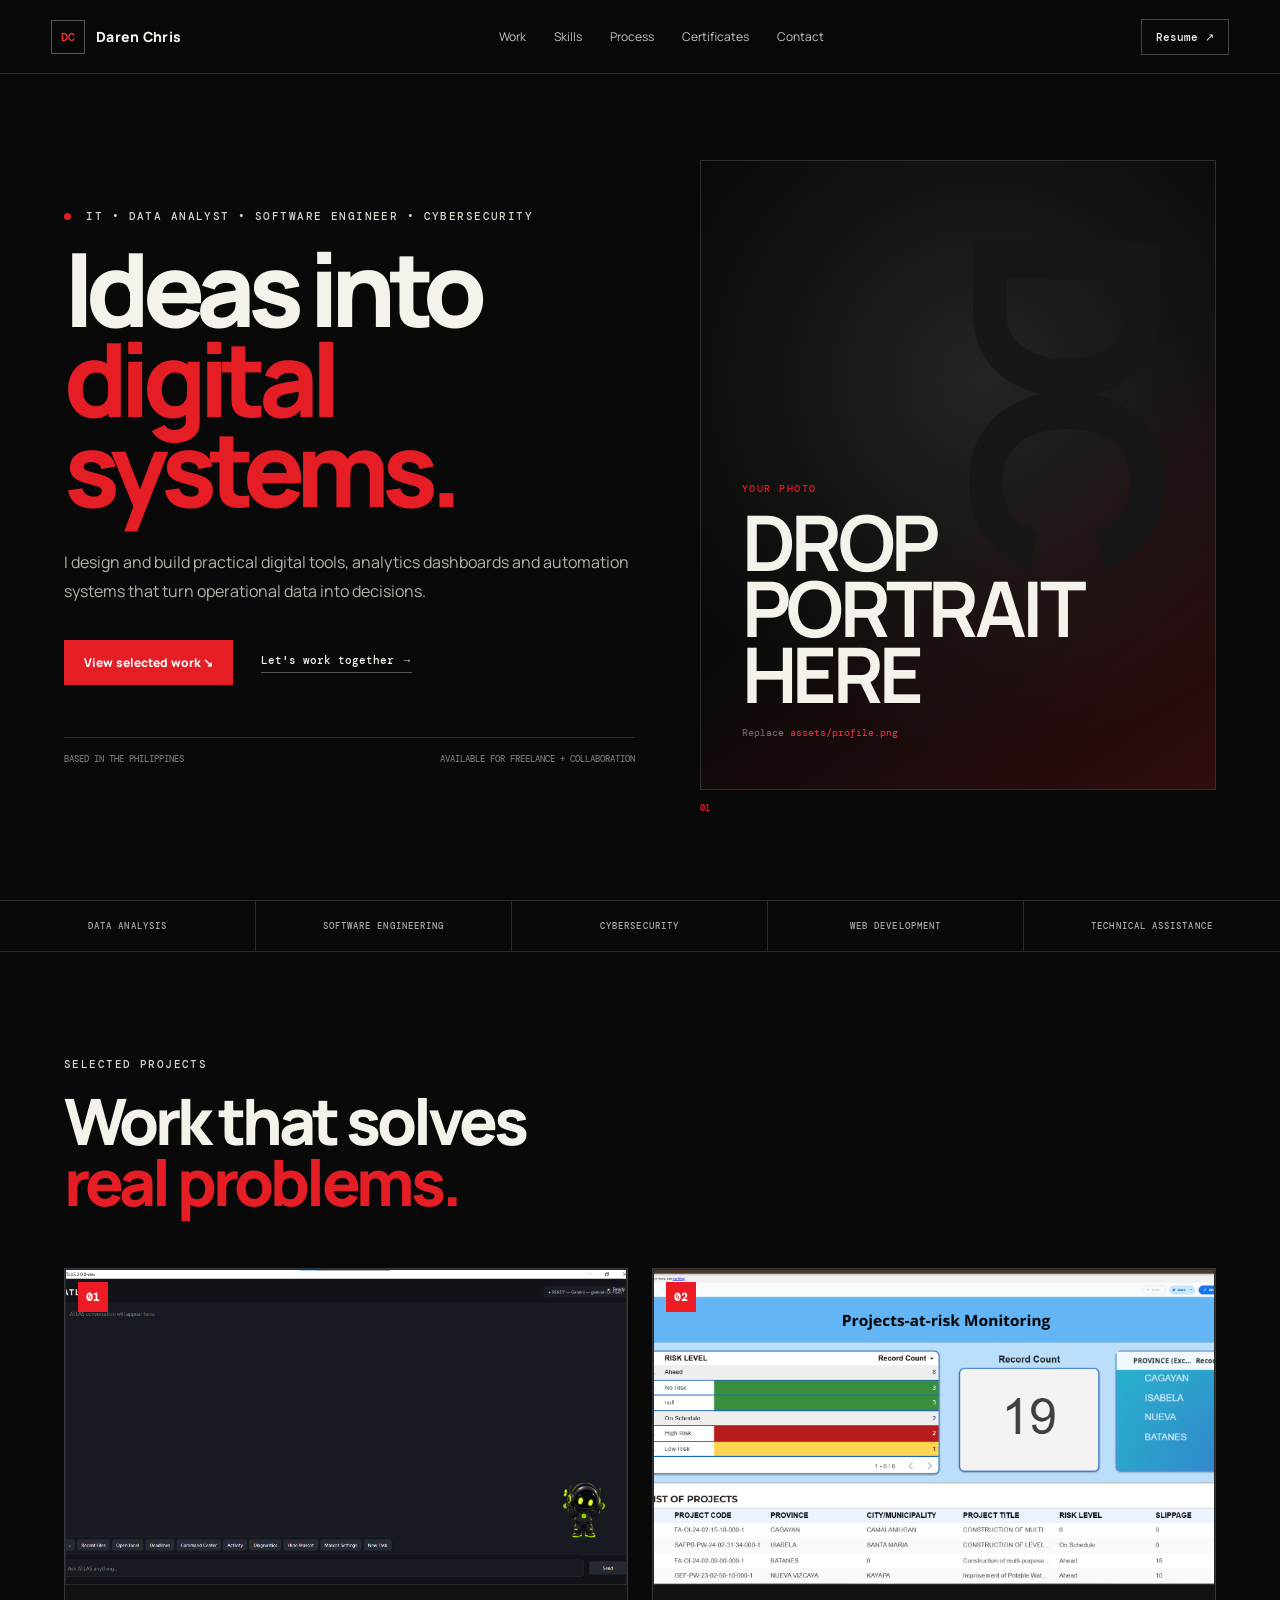
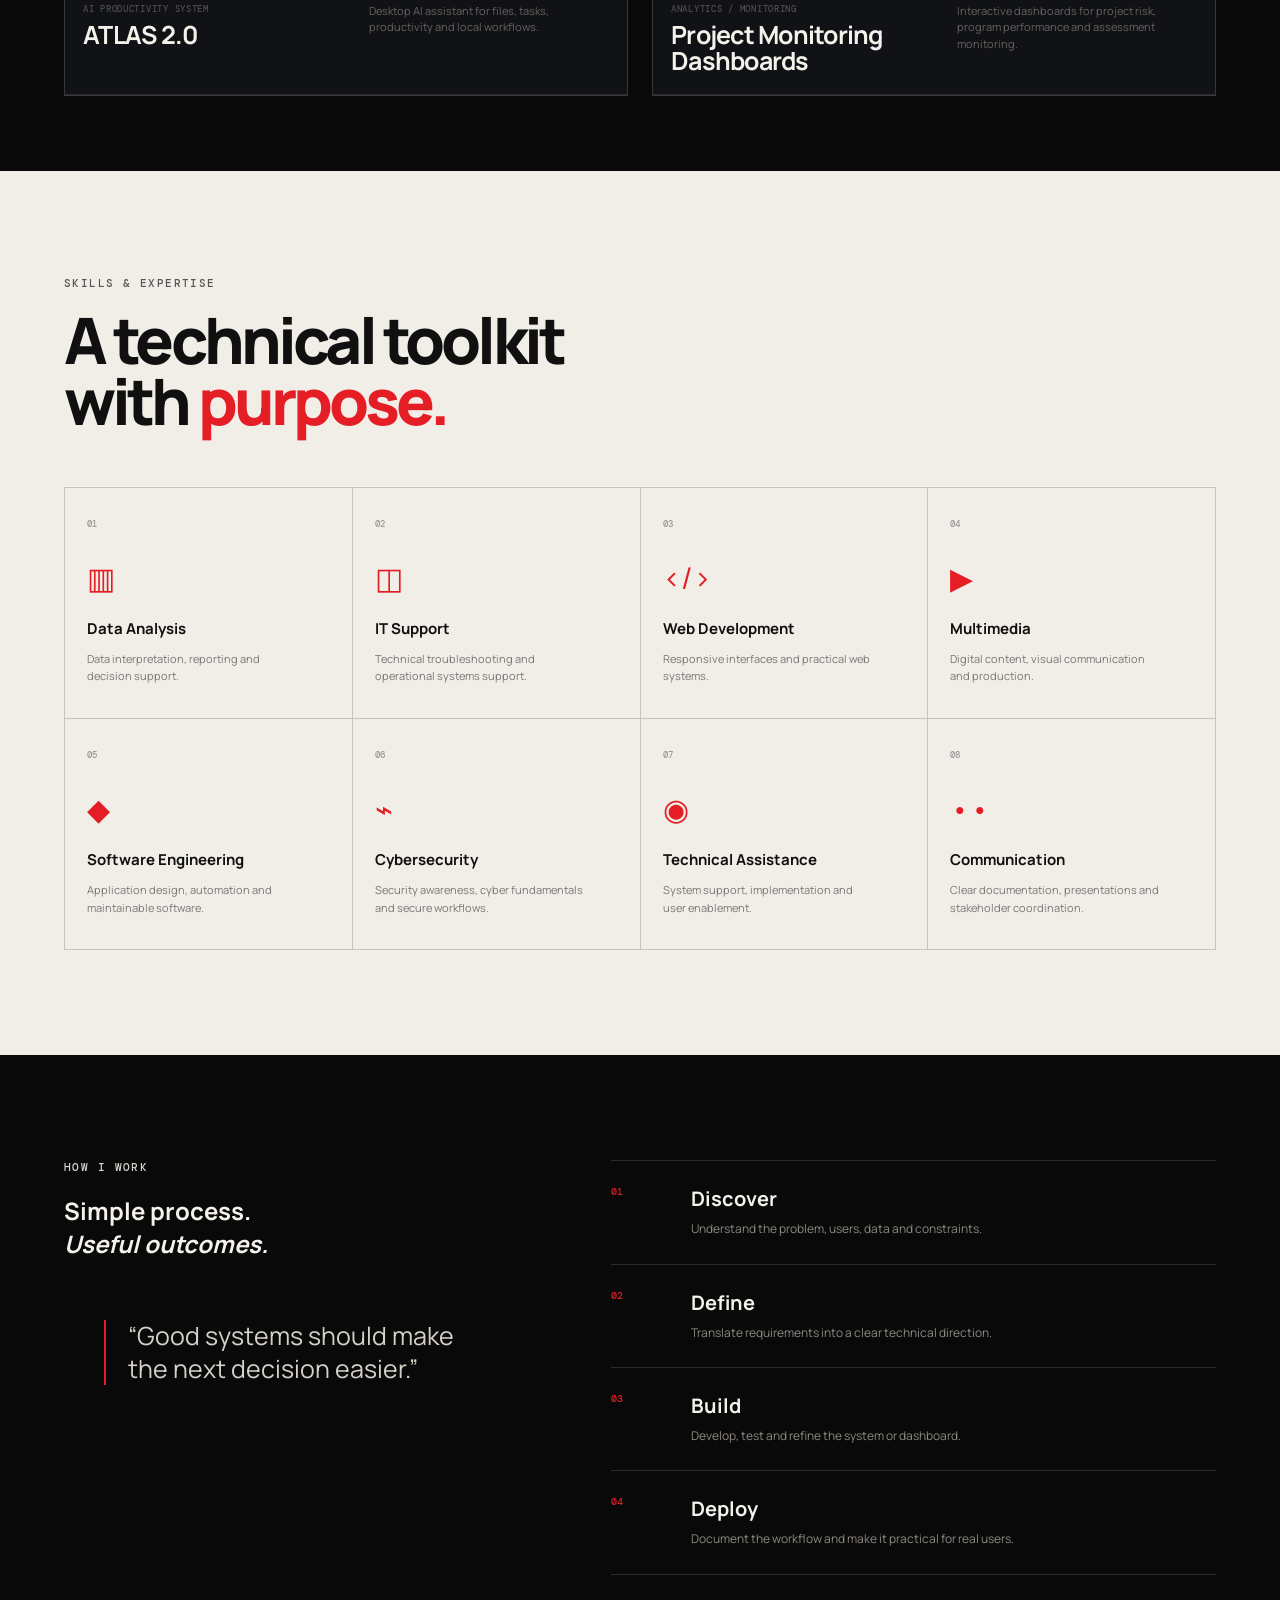
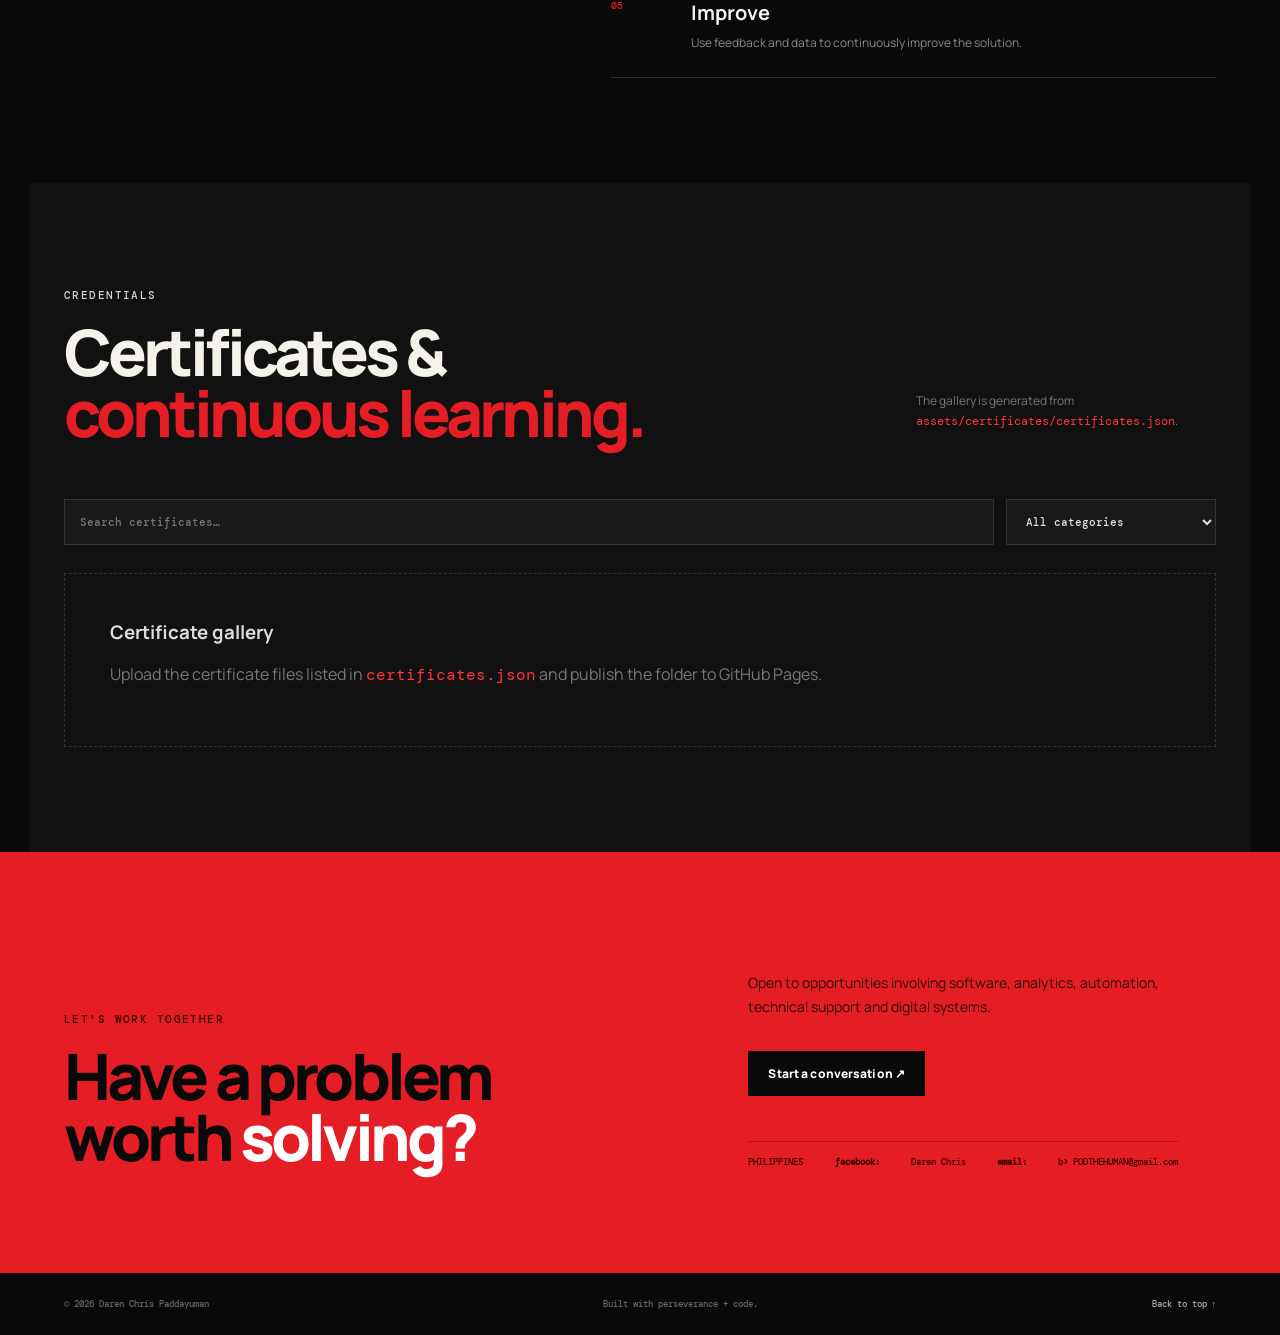
<file: index.html>
<!doctype html>
<html lang="en">
<head>
  <meta charset="utf-8">
  <meta name="viewport" content="width=device-width,initial-scale=1">
  <meta name="description" content="Daren Chris Paddayuman — IT, data, software engineering, cybersecurity and digital systems portfolio.">
  <title>Daren Chris Paddayuman — Digital Portfolio</title>
  <link rel="stylesheet" href="style.css">
<style>
/* Selected Projects — tile layout */
.work-section .project-grid{
  display:grid;
  grid-template-columns:repeat(2,minmax(0,1fr));
  gap:24px;
  align-items:stretch;
}
.work-section .project-card{
  display:flex;
  flex-direction:column;
  min-width:0;
  height:100%;
  border:1px solid rgba(255,255,255,.16);
  background:#111216;
  text-decoration:none;
  overflow:hidden;
  transition:transform .25s ease,border-color .25s ease,background .25s ease;
}
.work-section .project-card:hover{
  transform:translateY(-5px);
  border-color:rgba(255,255,255,.42);
  background:#15161b;
}
.work-section .project-main{grid-row:auto;}
.work-section .project-image{
  position:relative;
  width:100%;
  aspect-ratio:16 / 9;
  overflow:hidden;
  background:#191b21;
}
.work-section .project-image img{
  display:block;
  width:100%;
  height:100%;
  object-fit:cover;
  transition:transform .4s ease;
}
.work-section .project-card:hover .project-image img{transform:scale(1.025);}
.work-section .project-number{
  position:absolute;
  top:12px;
  left:12px;
  z-index:2;
  display:flex;
  align-items:center;
  justify-content:center;
  width:30px;
  height:30px;
  background:#ed1c24;
  color:#fff;
  font-size:11px;
  font-weight:700;
}
.work-section .project-info{
  display:flex;
  justify-content:space-between;
  gap:22px;
  padding:18px 18px 20px;
  flex:1;
}
.work-section .project-info > div{min-width:0;}
.work-section .project-info span{
  display:block;
  margin-bottom:7px;
  font-size:9px;
  letter-spacing:.08em;
  opacity:.58;
}
.work-section .project-info h3{
  margin:0;
  font-size:clamp(18px,2vw,25px);
  line-height:1.05;
}
.work-section .project-info p{
  max-width:240px;
  margin:0;
  font-size:11px;
  line-height:1.5;
  opacity:.68;
}
@media (max-width:760px){
  .work-section .project-grid{grid-template-columns:1fr;gap:18px;}
  .work-section .project-info{flex-direction:column;gap:12px;}
  .work-section .project-info p{max-width:none;}
}
</style>
</head>
<body>
  <header class="site-header">
    <a class="brand" href="#top"><span>DC</span><strong>Daren Chris</strong></a>
    <nav class="nav" aria-label="Primary">
      <a href="#work">Work</a><a href="#skills">Skills</a><a href="#process">Process</a><a href="#certificates">Certificates</a><a href="#contact">Contact</a>
    </nav>
    <a class="header-cta" href="Daren-Chris-Paddayuman-Resume.docx">Resume ↗</a>
  </header>

  <main id="top">
    <section class="hero section-pad">
      <div class="hero-copy">
        <p class="eyebrow"><span class="dot"></span> IT • DATA ANALYST • SOFTWARE ENGINEER • CYBERSECURITY</p>
        <h1>Ideas into<br><em>digital systems.</em></h1>
        <p class="hero-intro">I design and build practical digital tools, analytics dashboards and automation systems that turn operational data into decisions.</p>
        <div class="hero-actions"><a class="btn btn-red" href="#work">View selected work ↘</a><a class="text-link" href="#contact">Let's work together →</a></div>
        <div class="hero-meta"><span>BASED IN THE PHILIPPINES</span><span>AVAILABLE FOR FREELANCE + COLLABORATION</span></div>
      </div>
      <div class="hero-portrait">
        <div class="portrait-frame">
          <div class="portrait-copy"><span class="portrait-label">YOUR PHOTO</span><strong>DROP<br>PORTRAIT<br>HERE</strong><small>Replace <code>assets/profile.png</code></small></div>
        </div>
        <div class="portrait-caption"><span>01</span><span></span></div>
      </div>
    </section>

    <section class="ticker" aria-label="Capabilities"><div>DATA ANALYSIS</div><div>SOFTWARE ENGINEERING</div><div>CYBERSECURITY</div><div>WEB DEVELOPMENT</div><div>TECHNICAL ASSISTANCE</div></section>

    <section id="work" class="section-pad work-section">
      <div class="section-heading"><div><p class="eyebrow">SELECTED PROJECTS</p><h2>Work that solves<br><em>real problems.</em></h2></div></div>
      <div class="project-grid">
        <a class="project-card" href="atlas.html">
          <div class="project-image dark"><img src="assets/atlas-main.png" alt="ATLAS main dashboard"><span class="project-number">01</span></div>
          <div class="project-info"><div><span>AI PRODUCTIVITY SYSTEM</span><h3>ATLAS 2.0</h3></div><p>Desktop AI assistant for files, tasks, productivity and local workflows.</p></div>
        </a>
        <a class="project-card" href="dashboards.html">
          <div class="project-image"><img src="assets/projects-at-risk.png" alt="Projects at Risk dashboard"><span class="project-number">02</span></div>
          <div class="project-info"><div><span>ANALYTICS / MONITORING</span><h3>Project Monitoring Dashboards</h3></div><p>Interactive dashboards for project risk, program performance and assessment monitoring.</p></div>
        </a>
      </div>
    </section>

    <section id="skills" class="section-pad skills-section">
      <div class="section-heading"><div><p class="eyebrow">SKILLS & EXPERTISE</p><h2>A technical toolkit<br>with <em>purpose.</em></h2></div></div>
      <div class="skills-grid">
        <div class="skill"><span>01</span><i>▥</i><h3>Data Analysis</h3><p>Data interpretation, reporting and decision support.</p></div>
        <div class="skill"><span>02</span><i>◫</i><h3>IT Support</h3><p>Technical troubleshooting and operational systems support.</p></div>
        <div class="skill"><span>03</span><i>&lt;/&gt;</i><h3>Web Development</h3><p>Responsive interfaces and practical web systems.</p></div>
        <div class="skill"><span>04</span><i>▶</i><h3>Multimedia</h3><p>Digital content, visual communication and production.</p></div>
        <div class="skill"><span>05</span><i>◆</i><h3>Software Engineering</h3><p>Application design, automation and maintainable software.</p></div>
        <div class="skill"><span>06</span><i>⌁</i><h3>Cybersecurity</h3><p>Security awareness, cyber fundamentals and secure workflows.</p></div>
        <div class="skill"><span>07</span><i>◉</i><h3>Technical Assistance</h3><p>System support, implementation and user enablement.</p></div>
        <div class="skill"><span>08</span><i>••</i><h3>Communication</h3><p>Clear documentation, presentations and stakeholder coordination.</p></div>
      </div>
    </section>

    <section id="process" class="section-pad process-section">
      <div class="process-quote"><p class="eyebrow">HOW I WORK</p><h2>Simple process.<br><em>Useful outcomes.</em></h2><blockquote>“Good systems should make the next decision easier.”</blockquote></div>
      <div class="process-list">
        <div class="process-step"><span>01</span><div><h3>Discover</h3><p>Understand the problem, users, data and constraints.</p></div></div>
        <div class="process-step"><span>02</span><div><h3>Define</h3><p>Translate requirements into a clear technical direction.</p></div></div>
        <div class="process-step"><span>03</span><div><h3>Build</h3><p>Develop, test and refine the system or dashboard.</p></div></div>
        <div class="process-step"><span>04</span><div><h3>Deploy</h3><p>Document the workflow and make it practical for real users.</p></div></div>
        <div class="process-step"><span>05</span><div><h3>Improve</h3><p>Use feedback and data to continuously improve the solution.</p></div></div>
      </div>
    </section>

    <section id="certificates" class="section-pad cert-section">
      <div class="section-heading"><div><p class="eyebrow">CREDENTIALS</p><h2>Certificates &<br><em>continuous learning.</em></h2></div><p class="section-note">The gallery is generated from <code>assets/certificates/certificates.json</code>.</p></div>
      <div class="cert-tools"><input id="certificateSearch" type="search" placeholder="Search certificates…"><select id="certificateCategory"><option value="all">All categories</option><option value="data">Data & Analytics</option><option value="cybersecurity">Cybersecurity</option><option value="software">Software Engineering</option><option value="web">Web Development</option><option value="it">IT & Technical</option><option value="other">Other</option></select></div>
      <div class="certificate-grid" id="certificateGrid"><article class="certificate-empty"><h3>Loading certificates…</h3><p>Generating your certificate gallery.</p></article></div>
    </section>

    <section id="contact" class="contact-section section-pad">
      <div><p class="eyebrow">LET'S WORK TOGETHER</p><h2>Have a problem<br>worth <em>solving?</em></h2></div>
      <div class="contact-panel"><p>Open to opportunities involving software, analytics, automation, technical support and digital systems.</p><a class="btn btn-red" href="mailto:PODTHEHUMAN@gmail.com">Start a conversation ↗</a><div class="contact-details"><span>PHILIPPINES</span> <span><b>facebook:</b></span>Daren Chris</span><span><b>email:</b></span>b> PODTHEHUMAN@gmail.com</span></div></div>
    </section>
  </main>

  <footer><span>© 2026 Daren Chris Paddayuman</span><span>Built with perseverance + code.</span><a href="#top">Back to top ↑</a></footer>
  <script src="script.js"></script>
</body>
</html>
</file>
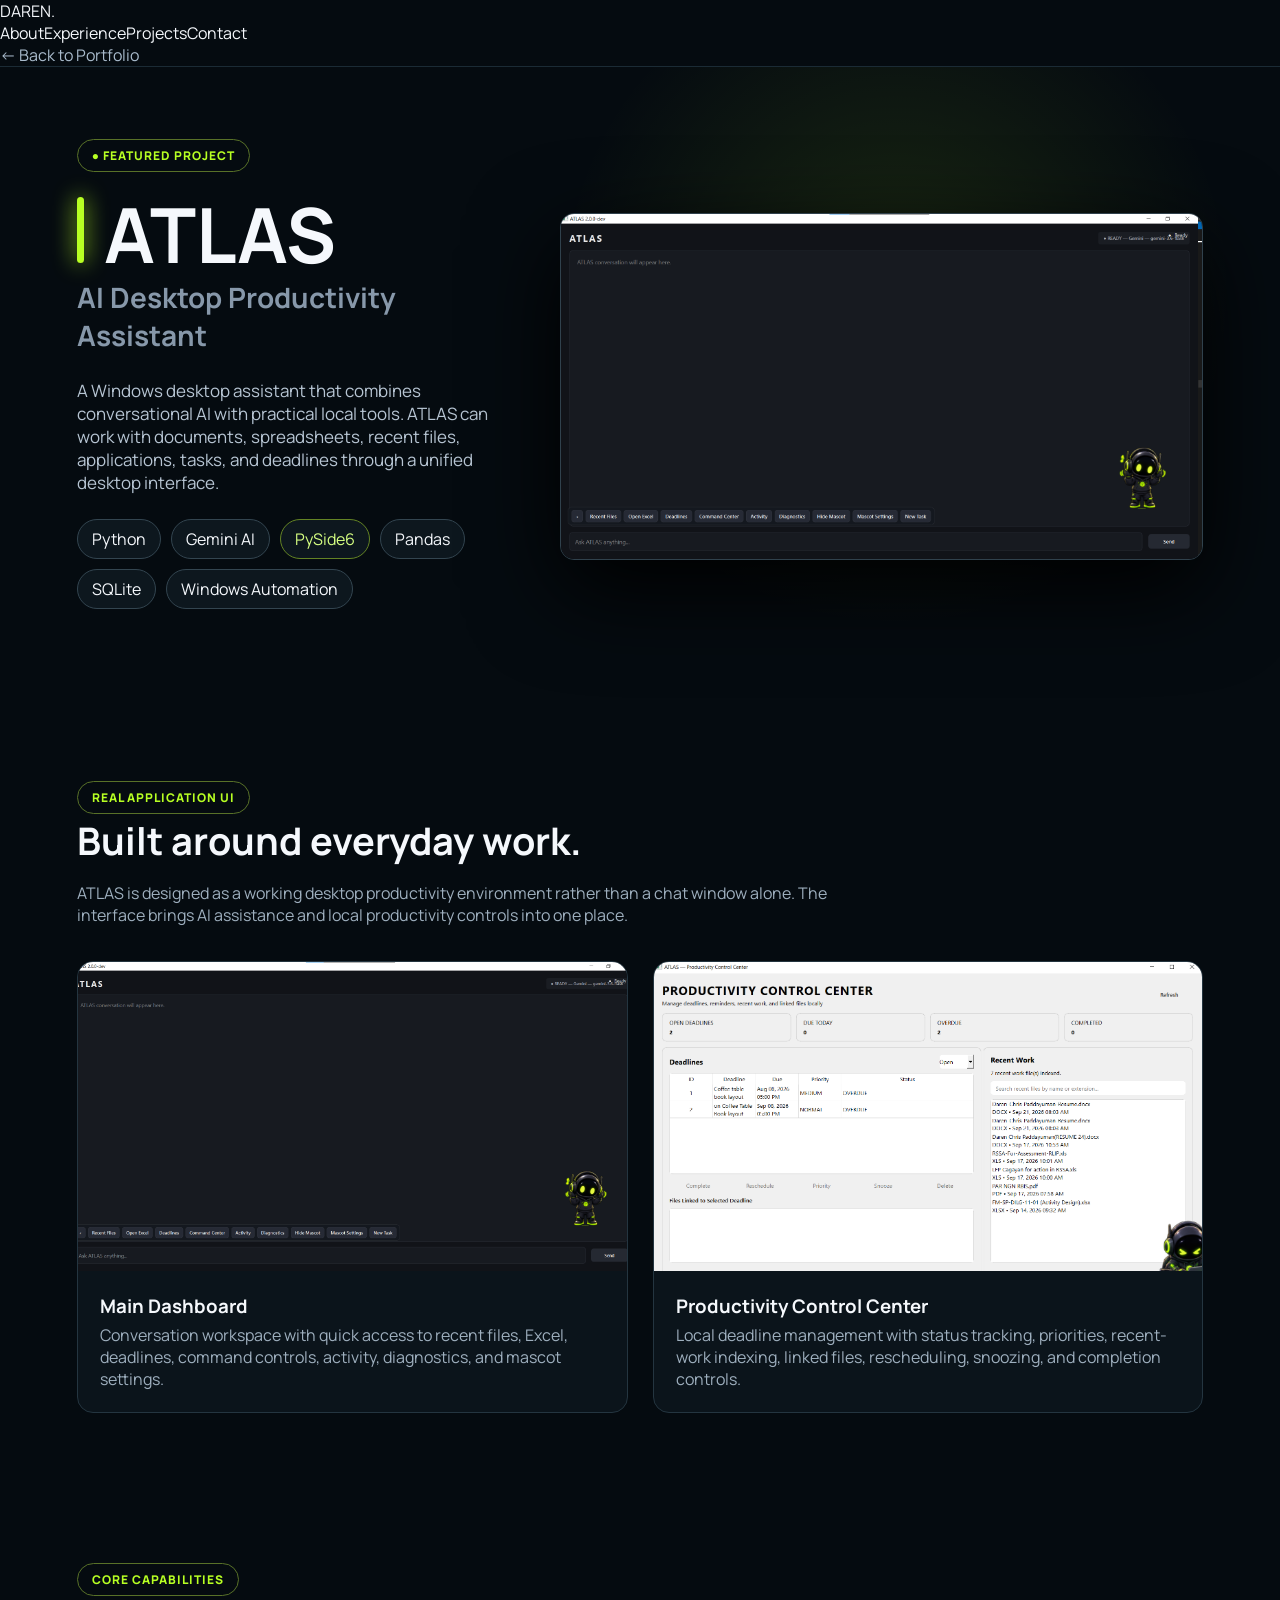
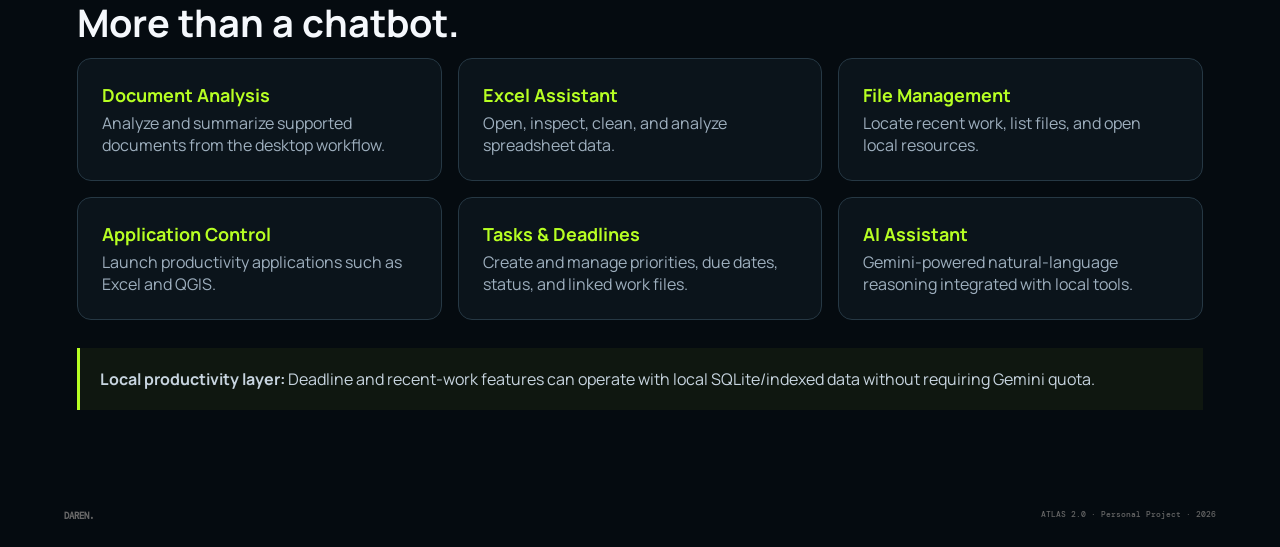
<file: atlas.html>
<!doctype html><html><head><meta charset="utf-8"><meta name="viewport" content="width=device-width,initial-scale=1"><title>ATLAS 2.0 | Daren Chris Portfolio</title><link rel="stylesheet" href="style.css"><style>
:root{--lime:#b7ff23}.atlas-page{background:#050b10;color:#f5f8fc}.atlas-nav{border-bottom:1px solid #1b2b35}.back{color:#a9bbcc}.atlas-hero{min-height:620px;padding:72px 6%;display:grid;grid-template-columns:.8fr 1.2fr;gap:55px;align-items:center;background:radial-gradient(circle at 70% 35%,rgba(183,255,35,.12),transparent 34%)}.atlas-label{display:inline-flex;align-items:center;gap:8px;border:1px solid #587128;border-radius:99px;padding:7px 14px;color:var(--lime);font-size:12px;font-weight:800;letter-spacing:1px}.atlas-copy h1{font-size:76px;line-height:.95;margin:25px 0 8px}.atlas-copy h1:before{content:'';display:inline-block;width:7px;height:66px;background:var(--lime);border-radius:9px;margin-right:20px;box-shadow:0 0 22px var(--lime)}.atlas-copy h2{font-size:28px;color:#8798aa;margin:0 0 25px}.atlas-copy p{max-width:610px;color:#b7c5d3;font-size:17px}.tags{display:flex;gap:10px;flex-wrap:wrap;margin:25px 0}.tags span{border:1px solid #334550;border-radius:99px;padding:8px 14px;background:#0d171e}.tags span:nth-child(3){border-color:#638324;color:#d6ff82}.atlas-shot{border:1px solid #30414c;border-radius:14px;overflow:hidden;box-shadow:0 30px 90px #000}.atlas-shot img{width:100%;display:block}.atlas-section{padding:75px 6%;max-width:1500px;margin:auto}.atlas-section h2{font-size:38px;margin:0 0 10px}.atlas-section>.intro{color:#9eafbe;max-width:760px;margin-bottom:35px}.screen-grid{display:grid;grid-template-columns:1fr 1fr;gap:25px}.screen{background:#0b141b;border:1px solid #243540;border-radius:16px;overflow:hidden}.screen img{width:100%;aspect-ratio:16/9;object-fit:cover;object-position:top}.screen div{padding:22px}.screen h3{margin:0 0 5px}.screen p{color:#9eafbe;margin:0}.feature-grid{display:grid;grid-template-columns:repeat(3,1fr);gap:16px}.feature{padding:24px;border:1px solid #263844;border-radius:14px;background:#0b141b}.feature b{display:block;color:var(--lime);font-size:18px;margin-bottom:5px}.feature p{color:#9eafbe;margin:0}.local-note{margin-top:28px;padding:20px;border-left:3px solid var(--lime);background:rgba(183,255,35,.05);color:#c7d4df}@media(max-width:900px){.atlas-hero,.screen-grid{grid-template-columns:1fr}.atlas-copy h1{font-size:54px}.feature-grid{grid-template-columns:1fr}.atlas-hero{padding-top:45px}}
</style></head><body class="atlas-page">
<nav class="atlas-nav"><a class="logo" href="index.html">DAREN<span>.</span></a><div class="links"><a href="index.html#about">About</a><a href="index.html#experience">Experience</a><a href="index.html#projects">Projects</a><a href="index.html#contact">Contact</a></div><a class="back" href="index.html#projects">← Back to Portfolio</a></nav>
<header class="atlas-hero"><div class="atlas-copy"><span class="atlas-label">● FEATURED PROJECT</span><h1>ATLAS</h1><h2>AI Desktop Productivity Assistant</h2><p>A Windows desktop assistant that combines conversational AI with practical local tools. ATLAS can work with documents, spreadsheets, recent files, applications, tasks, and deadlines through a unified desktop interface.</p><div class="tags"><span>Python</span><span>Gemini AI</span><span>PySide6</span><span>Pandas</span><span>SQLite</span><span>Windows Automation</span></div></div><div class="atlas-shot"><img src="assets/atlas-main.png" alt="ATLAS 2.0 main dashboard"></div></header>
<section class="atlas-section"><span class="atlas-label">REAL APPLICATION UI</span><h2>Built around everyday work.</h2><p class="intro">ATLAS is designed as a working desktop productivity environment rather than a chat window alone. The interface brings AI assistance and local productivity controls into one place.</p><div class="screen-grid"><article class="screen"><img src="assets/atlas-main.png" alt="ATLAS main dashboard"><div><h3>Main Dashboard</h3><p>Conversation workspace with quick access to recent files, Excel, deadlines, command controls, activity, diagnostics, and mascot settings.</p></div></article><article class="screen"><img src="assets/atlas-productivity.png" alt="ATLAS Productivity Control Center"><div><h3>Productivity Control Center</h3><p>Local deadline management with status tracking, priorities, recent-work indexing, linked files, rescheduling, snoozing, and completion controls.</p></div></article></div></section>
<section class="atlas-section"><span class="atlas-label">CORE CAPABILITIES</span><h2>More than a chatbot.</h2><div class="feature-grid"><div class="feature"><b>Document Analysis</b><p>Analyze and summarize supported documents from the desktop workflow.</p></div><div class="feature"><b>Excel Assistant</b><p>Open, inspect, clean, and analyze spreadsheet data.</p></div><div class="feature"><b>File Management</b><p>Locate recent work, list files, and open local resources.</p></div><div class="feature"><b>Application Control</b><p>Launch productivity applications such as Excel and QGIS.</p></div><div class="feature"><b>Tasks & Deadlines</b><p>Create and manage priorities, due dates, status, and linked work files.</p></div><div class="feature"><b>AI Assistant</b><p>Gemini-powered natural-language reasoning integrated with local tools.</p></div></div><div class="local-note"><b>Local productivity layer:</b> Deadline and recent-work features can operate with local SQLite/indexed data without requiring Gemini quota.</div></section>
<footer><b>DAREN<span>.</span></b><small>ATLAS 2.0 · Personal Project · 2026</small></footer></body></html>
</file>
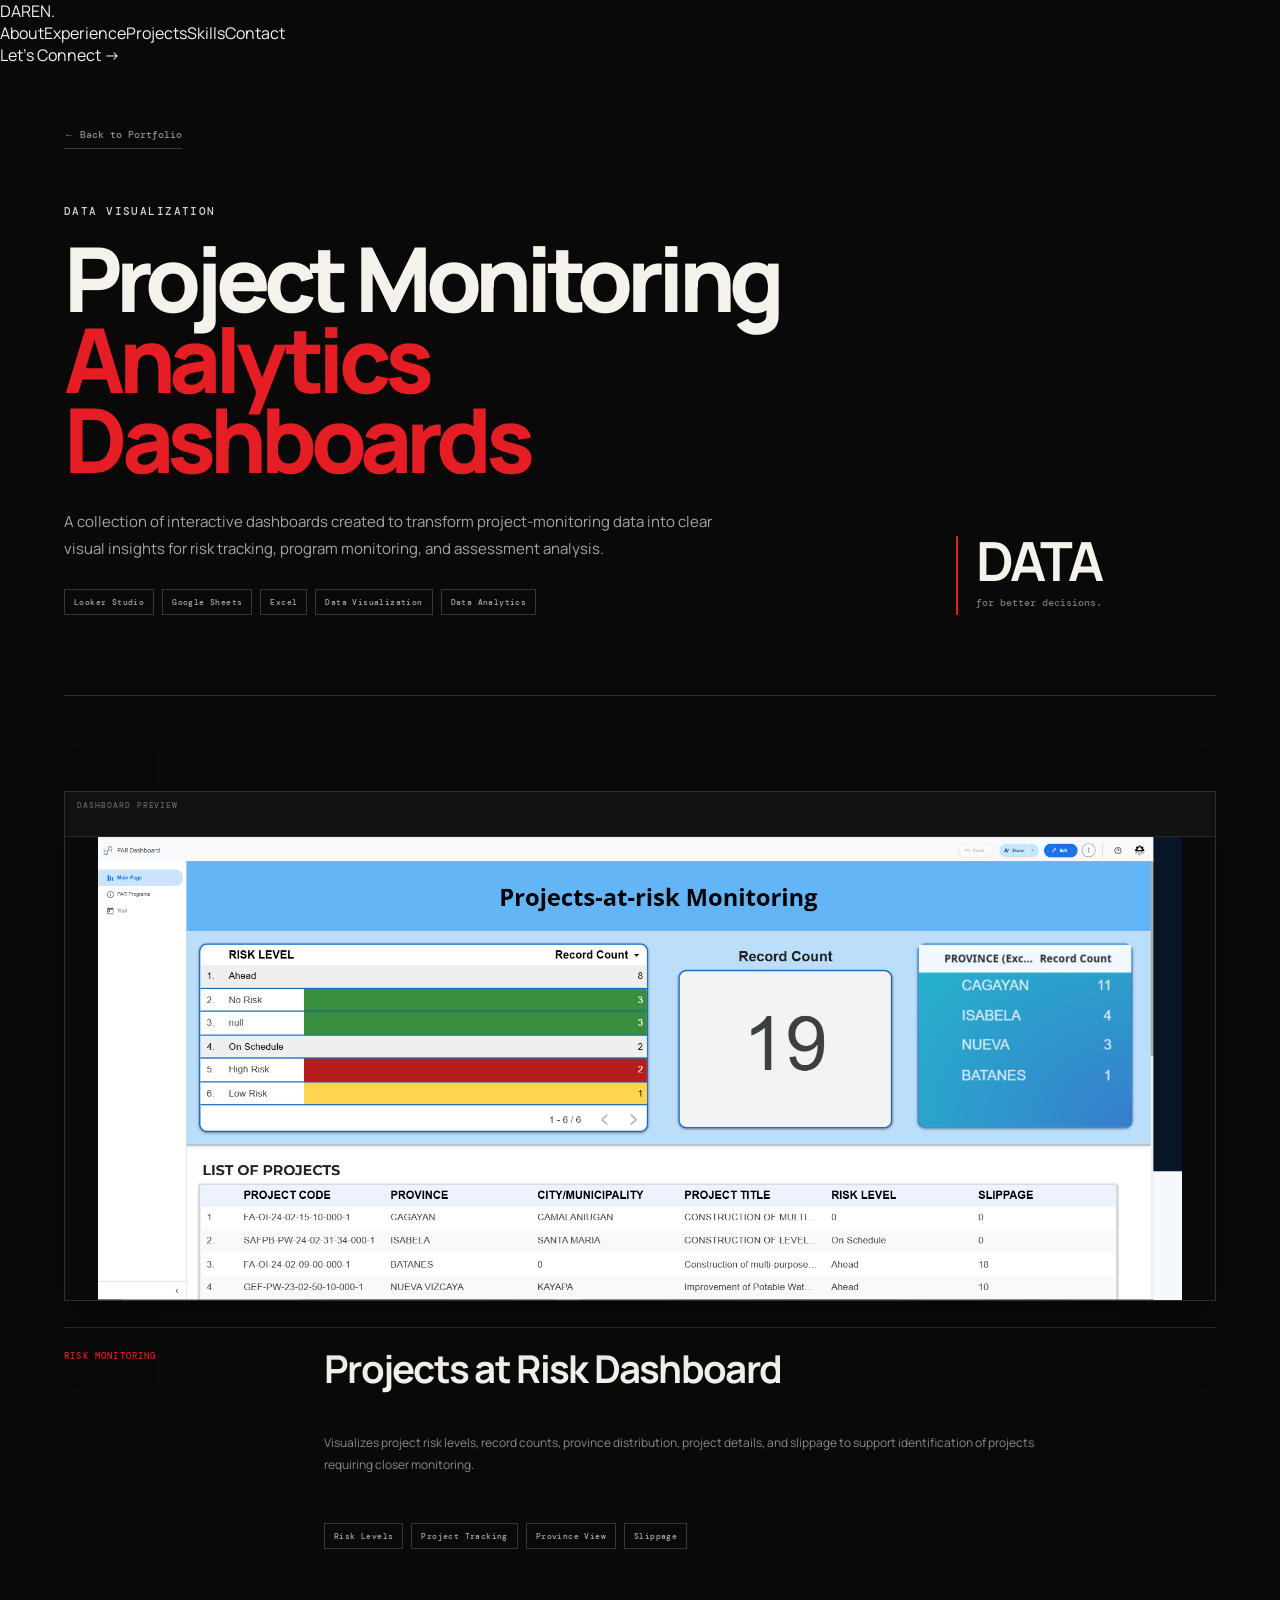
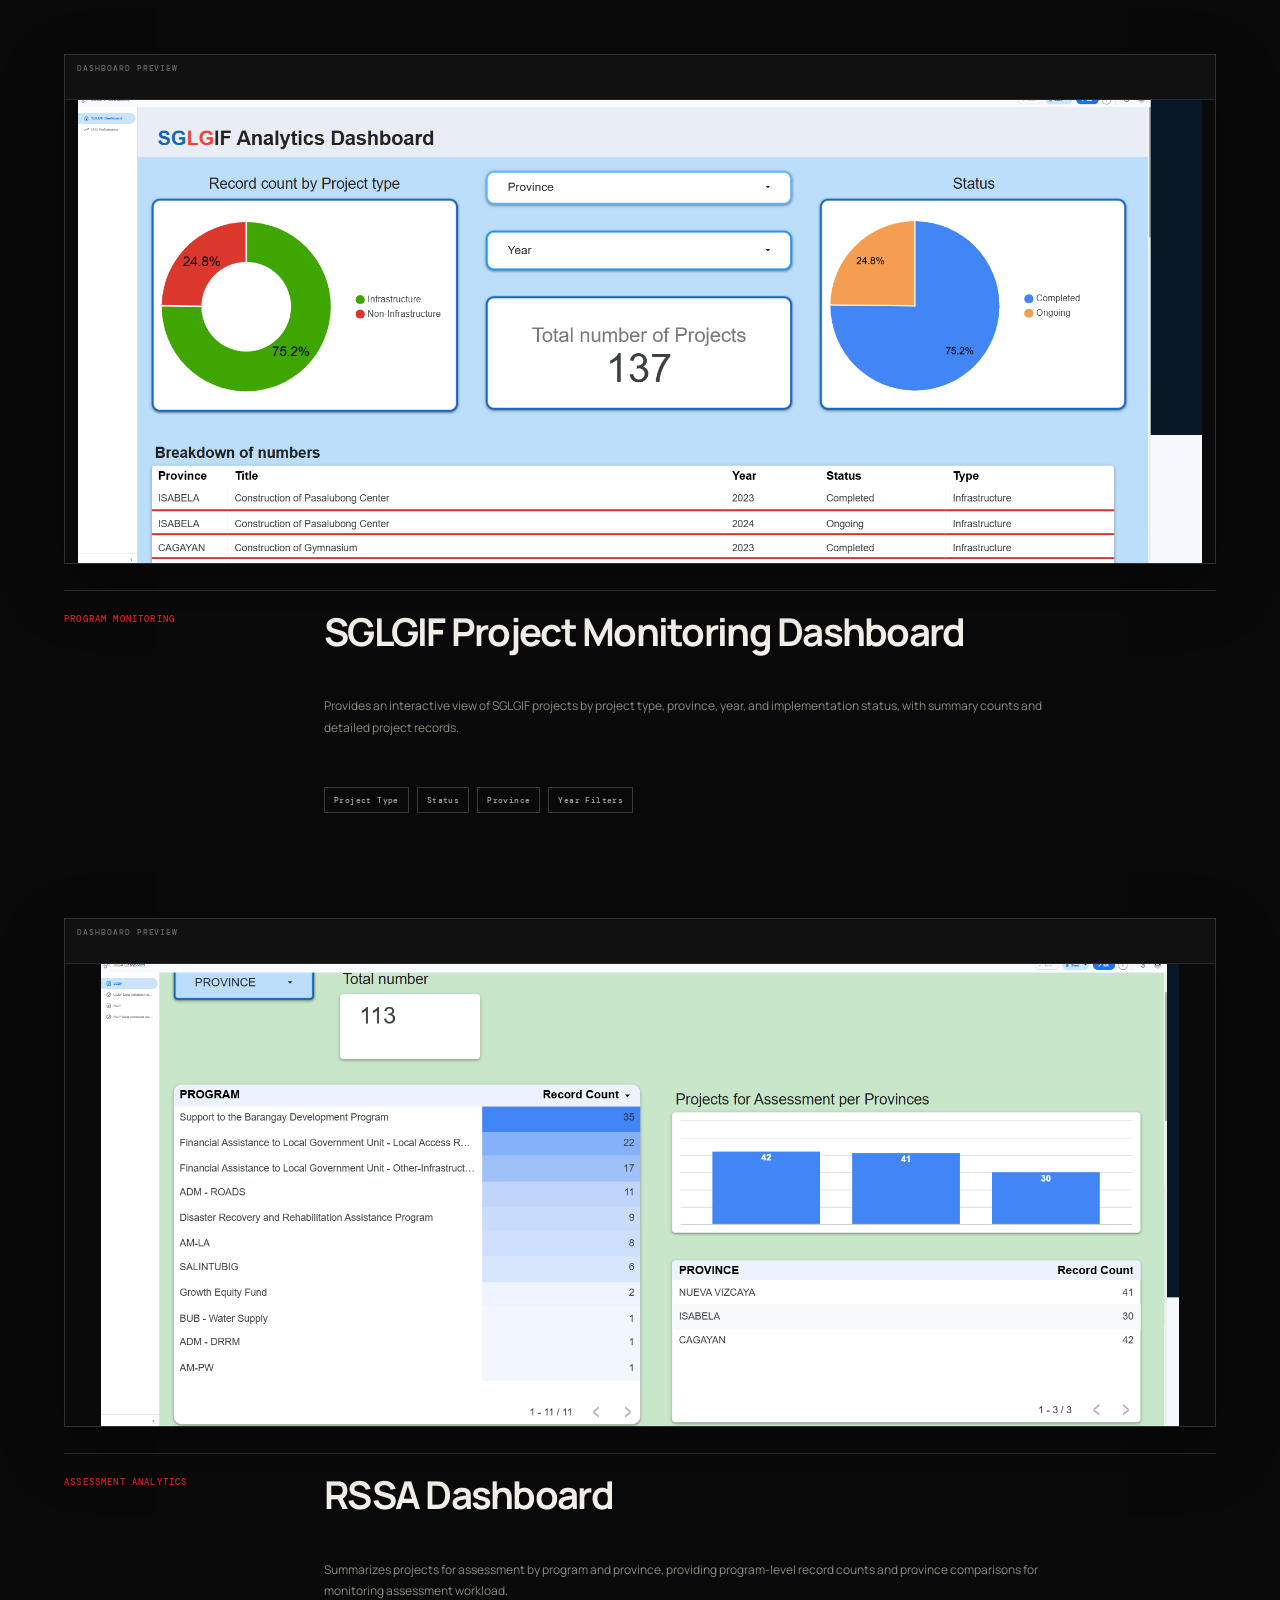
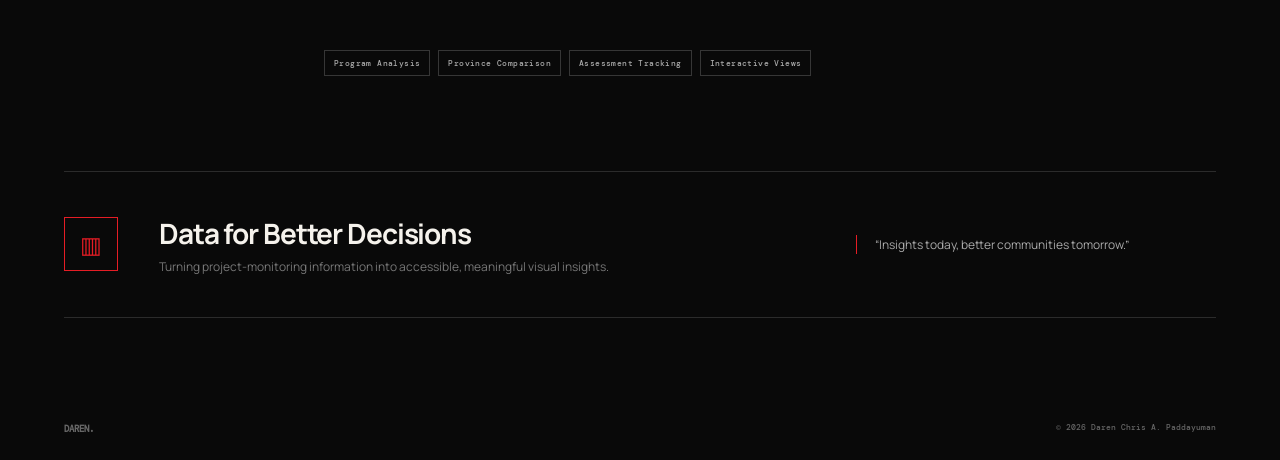
<file: dashboards.html>
<!doctype html><html><head><meta charset='utf-8'><meta name='viewport' content='width=device-width,initial-scale=1'><title>Project Monitoring Analytics Dashboards | Daren Chris</title><link rel='stylesheet' href='style.css'></head><body class='case-page'>
<nav><a class='logo' href='index.html'>DAREN<span>.</span></a><div class='links'><a href='index.html#about'>About</a><a href='index.html#experience'>Experience</a><a class='active' href='index.html#projects'>Projects</a><a href='index.html#skills'>Skills</a><a href='index.html#contact'>Contact</a></div><a class='outline' href='index.html#contact'>Let's Connect →</a></nav>
<main class='dashboard-case'>
<a class='back-link' href='index.html#projects'>← Back to Portfolio</a>
<section class='dashboard-hero'><div><p class='eyebrow'>DATA VISUALIZATION</p><h1>Project Monitoring<br><span>Analytics Dashboards</span></h1><p class='lead'>A collection of interactive dashboards created to transform project-monitoring data into clear visual insights for risk tracking, program monitoring, and assessment analysis.</p><div class='tech-pills'><span>Looker Studio</span><span>Google Sheets</span><span>Excel</span><span>Data Visualization</span><span>Data Analytics</span></div></div><div class='data-mark'><b>DATA</b><span>for better decisions.</span></div></section>
<section class='dashboard-grid'>
<article class='dash-showcase'><div class='dash-image'><img src='assets/projects-at-risk.png' alt='Projects at Risk Monitoring Dashboard'></div><div class='dash-copy'><span class='project-kicker'>RISK MONITORING</span><h2>Projects at Risk Dashboard</h2><p>Visualizes project risk levels, record counts, province distribution, project details, and slippage to support identification of projects requiring closer monitoring.</p><div class='feature-pills'><span>Risk Levels</span><span>Project Tracking</span><span>Province View</span><span>Slippage</span></div></div></article>
<article class='dash-showcase'><div class='dash-image'><img src='assets/sglgif-dashboard.png' alt='SGLGIF Project Monitoring Dashboard'></div><div class='dash-copy'><span class='project-kicker'>PROGRAM MONITORING</span><h2>SGLGIF Project Monitoring Dashboard</h2><p>Provides an interactive view of SGLGIF projects by project type, province, year, and implementation status, with summary counts and detailed project records.</p><div class='feature-pills'><span>Project Type</span><span>Status</span><span>Province</span><span>Year Filters</span></div></div></article>
<article class='dash-showcase wide'><div class='dash-image'><img src='assets/rssa-dashboard.png' alt='RSSA Dashboard'></div><div class='dash-copy'><span class='project-kicker'>ASSESSMENT ANALYTICS</span><h2>RSSA Dashboard</h2><p>Summarizes projects for assessment by program and province, providing program-level record counts and province comparisons for monitoring assessment workload.</p><div class='feature-pills'><span>Program Analysis</span><span>Province Comparison</span><span>Assessment Tracking</span><span>Interactive Views</span></div></div></article>
</section>
<section class='data-cta'><div class='chart-icon'>▥</div><div><h2>Data for Better Decisions</h2><p>Turning project-monitoring information into accessible, meaningful visual insights.</p></div><blockquote>“Insights today, better communities tomorrow.”</blockquote></section>
</main><footer><b>DAREN<span>.</span></b><small>© 2026 Daren Chris A. Paddayuman</small></footer><script src='script.js'></script></body></html>
</file>
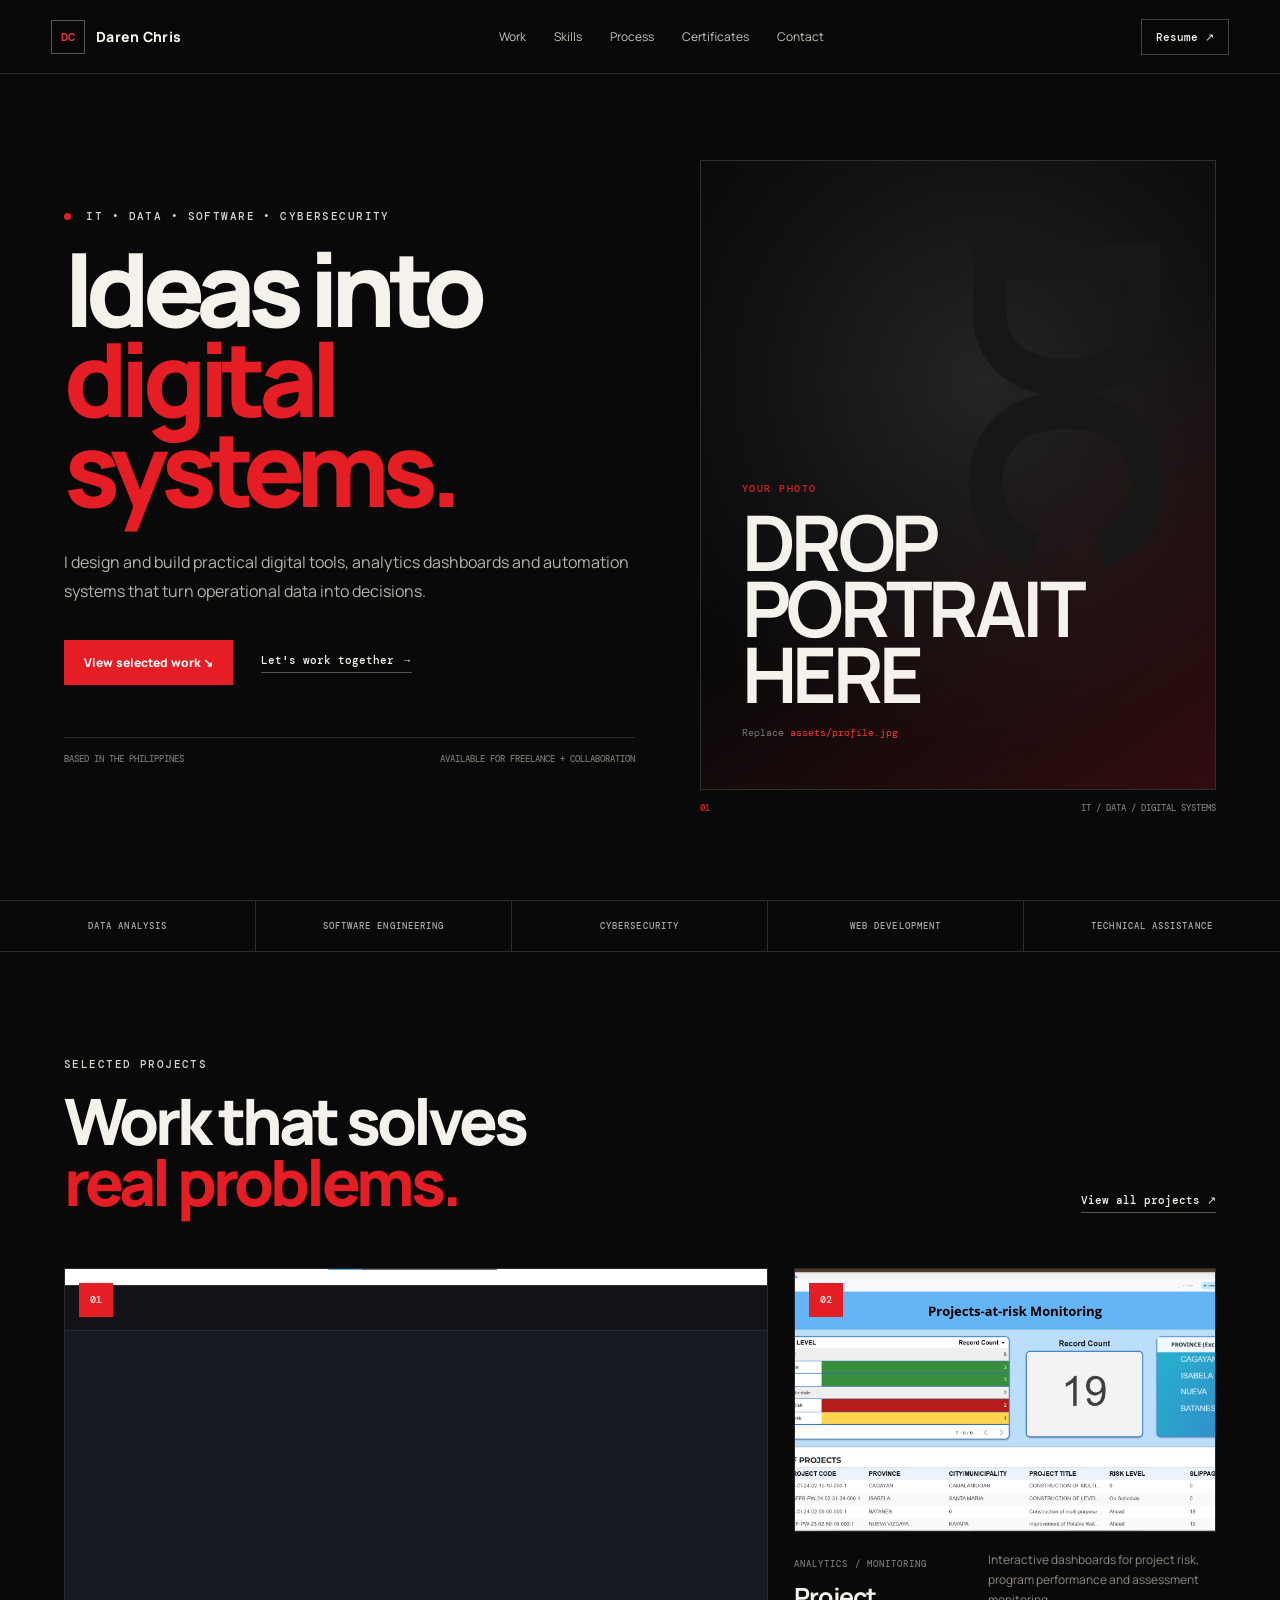
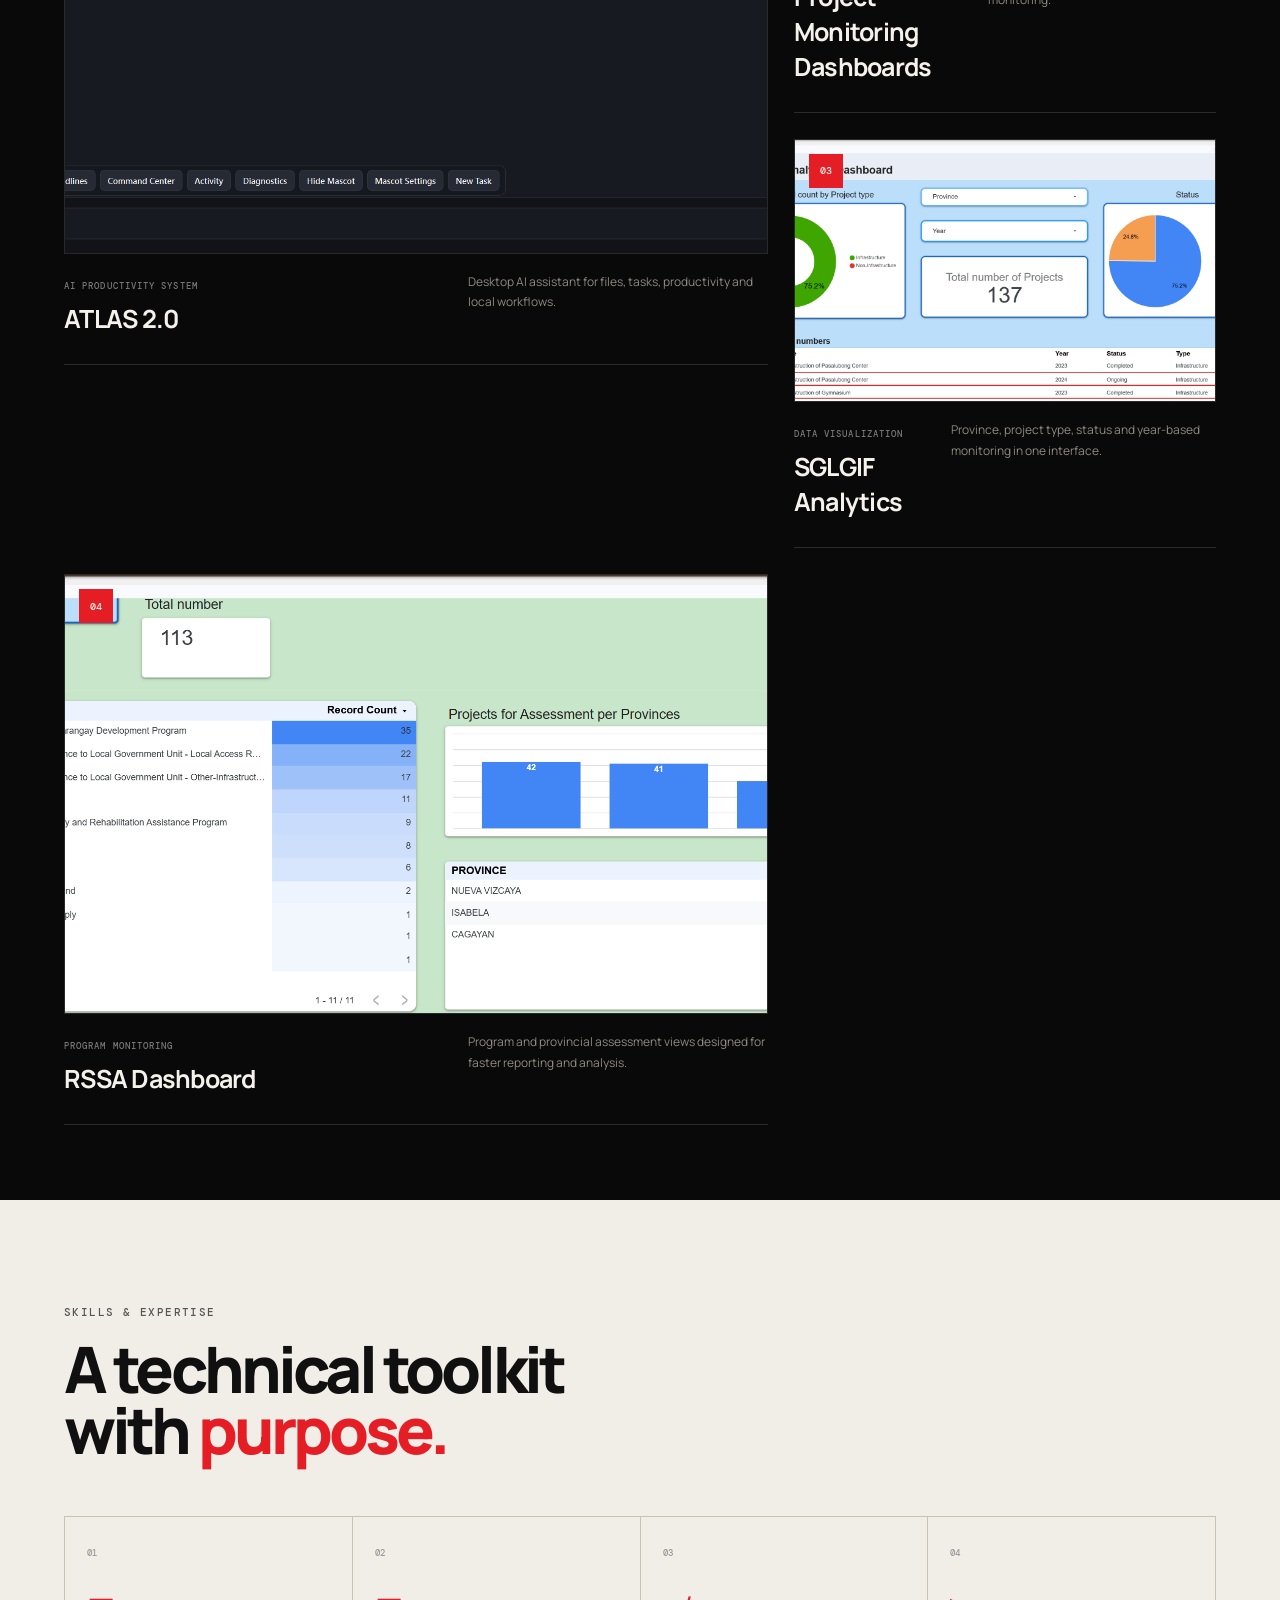
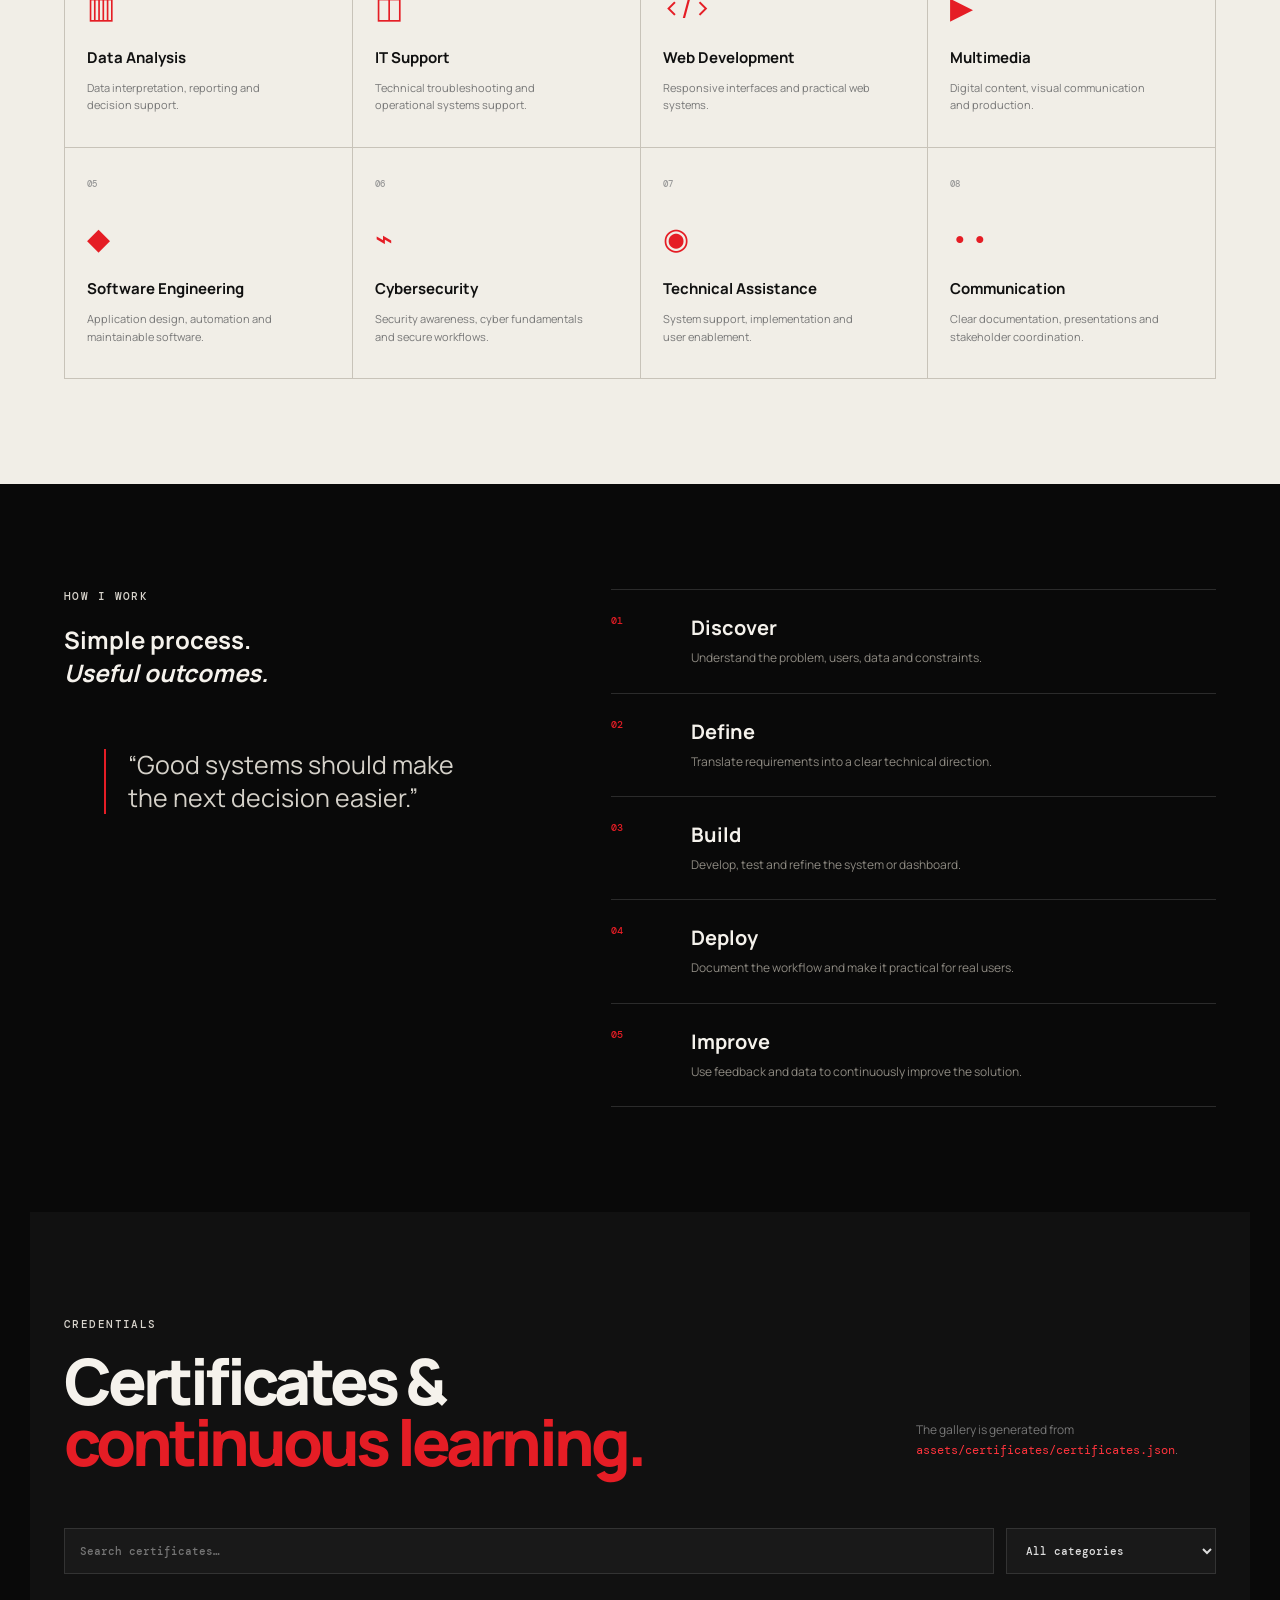
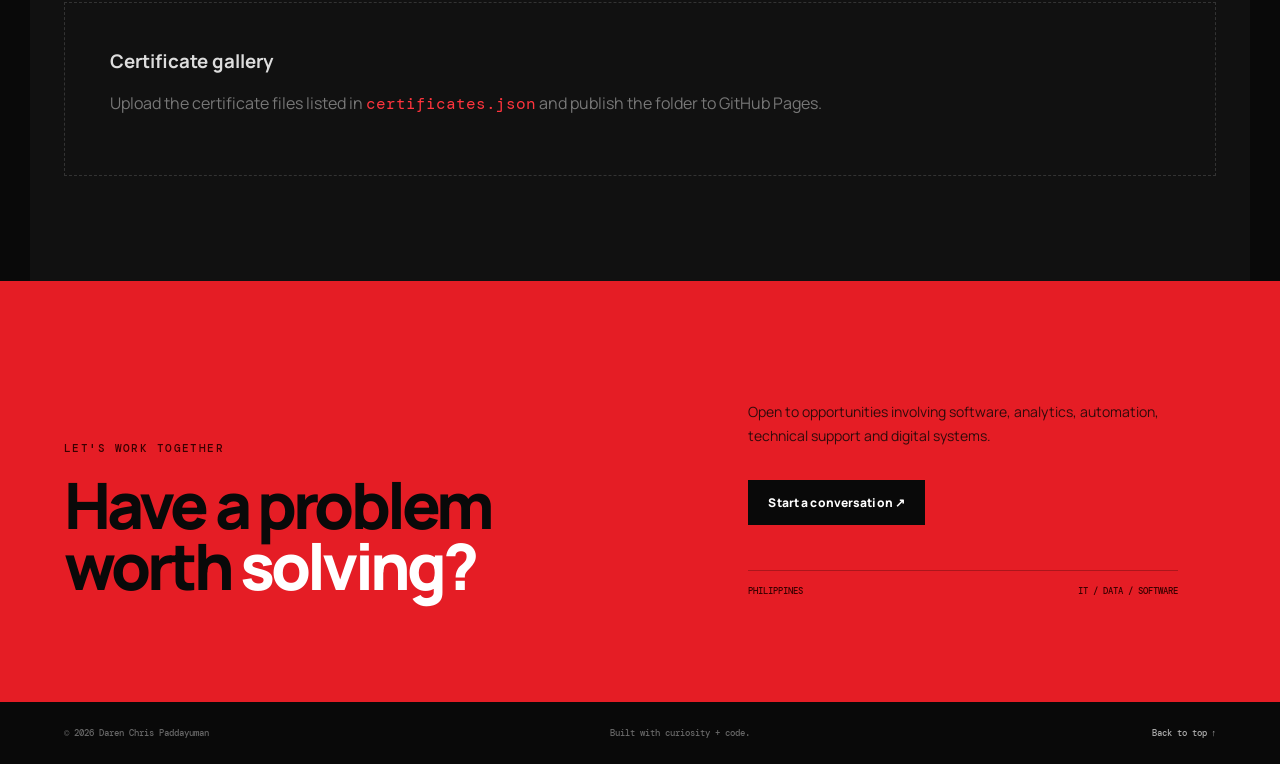
<file: index_backup.html>
<!doctype html>
<html lang="en">
<head>
  <meta charset="utf-8">
  <meta name="viewport" content="width=device-width,initial-scale=1">
  <meta name="description" content="Daren Chris Paddayuman — IT, data, software engineering, cybersecurity and digital systems portfolio.">
  <title>Daren Chris Paddayuman — Digital Portfolio</title>
  <link rel="stylesheet" href="style.css">
</head>
<body>
  <header class="site-header">
    <a class="brand" href="#top"><span>DC</span><strong>Daren Chris</strong></a>
    <nav class="nav" aria-label="Primary">
      <a href="#work">Work</a><a href="#skills">Skills</a><a href="#process">Process</a><a href="#certificates">Certificates</a><a href="#contact">Contact</a>
    </nav>
    <a class="header-cta" href="Daren-Chris-Paddayuman-Resume.docx">Resume ↗</a>
  </header>

  <main id="top">
    <section class="hero section-pad">
      <div class="hero-copy">
        <p class="eyebrow"><span class="dot"></span> IT • DATA • SOFTWARE • CYBERSECURITY</p>
        <h1>Ideas into<br><em>digital systems.</em></h1>
        <p class="hero-intro">I design and build practical digital tools, analytics dashboards and automation systems that turn operational data into decisions.</p>
        <div class="hero-actions"><a class="btn btn-red" href="#work">View selected work ↘</a><a class="text-link" href="#contact">Let's work together →</a></div>
        <div class="hero-meta"><span>BASED IN THE PHILIPPINES</span><span>AVAILABLE FOR FREELANCE + COLLABORATION</span></div>
      </div>
      <div class="hero-portrait">
        <div class="portrait-frame">
          <div class="portrait-copy"><span class="portrait-label">YOUR PHOTO</span><strong>DROP<br>PORTRAIT<br>HERE</strong><small>Replace <code>assets/profile.jpg</code></small></div>
        </div>
        <div class="portrait-caption"><span>01</span><span>IT / DATA / DIGITAL SYSTEMS</span></div>
      </div>
    </section>

    <section class="ticker" aria-label="Capabilities"><div>DATA ANALYSIS</div><div>SOFTWARE ENGINEERING</div><div>CYBERSECURITY</div><div>WEB DEVELOPMENT</div><div>TECHNICAL ASSISTANCE</div></section>

    <section id="work" class="section-pad work-section">
      <div class="section-heading"><div><p class="eyebrow">SELECTED PROJECTS</p><h2>Work that solves<br><em>real problems.</em></h2></div><a class="text-link" href="dashboards.html">View all projects ↗</a></div>
      <div class="project-grid">
        <a class="project-card project-main" href="atlas.html">
          <div class="project-image dark"><img src="assets/atlas-main.png" alt="ATLAS main dashboard"><span class="project-number">01</span></div>
          <div class="project-info"><div><span>AI PRODUCTIVITY SYSTEM</span><h3>ATLAS 2.0</h3></div><p>Desktop AI assistant for files, tasks, productivity and local workflows.</p></div>
        </a>
        <a class="project-card" href="dashboards.html">
          <div class="project-image"><img src="assets/projects-at-risk.png" alt="Projects at Risk dashboard"><span class="project-number">02</span></div>
          <div class="project-info"><div><span>ANALYTICS / MONITORING</span><h3>Project Monitoring Dashboards</h3></div><p>Interactive dashboards for project risk, program performance and assessment monitoring.</p></div>
        </a>
        <a class="project-card" href="dashboards.html#sglgif">
          <div class="project-image"><img src="assets/sglgif-dashboard.png" alt="SGLGIF analytics dashboard"><span class="project-number">03</span></div>
          <div class="project-info"><div><span>DATA VISUALIZATION</span><h3>SGLGIF Analytics</h3></div><p>Province, project type, status and year-based monitoring in one interface.</p></div>
        </a>
        <a class="project-card" href="dashboards.html#rssa">
          <div class="project-image"><img src="assets/rssa-dashboard.png" alt="RSSA dashboard"><span class="project-number">04</span></div>
          <div class="project-info"><div><span>PROGRAM MONITORING</span><h3>RSSA Dashboard</h3></div><p>Program and provincial assessment views designed for faster reporting and analysis.</p></div>
        </a>
      </div>
    </section>

    <section id="skills" class="section-pad skills-section">
      <div class="section-heading"><div><p class="eyebrow">SKILLS & EXPERTISE</p><h2>A technical toolkit<br>with <em>purpose.</em></h2></div></div>
      <div class="skills-grid">
        <div class="skill"><span>01</span><i>▥</i><h3>Data Analysis</h3><p>Data interpretation, reporting and decision support.</p></div>
        <div class="skill"><span>02</span><i>◫</i><h3>IT Support</h3><p>Technical troubleshooting and operational systems support.</p></div>
        <div class="skill"><span>03</span><i>&lt;/&gt;</i><h3>Web Development</h3><p>Responsive interfaces and practical web systems.</p></div>
        <div class="skill"><span>04</span><i>▶</i><h3>Multimedia</h3><p>Digital content, visual communication and production.</p></div>
        <div class="skill"><span>05</span><i>◆</i><h3>Software Engineering</h3><p>Application design, automation and maintainable software.</p></div>
        <div class="skill"><span>06</span><i>⌁</i><h3>Cybersecurity</h3><p>Security awareness, cyber fundamentals and secure workflows.</p></div>
        <div class="skill"><span>07</span><i>◉</i><h3>Technical Assistance</h3><p>System support, implementation and user enablement.</p></div>
        <div class="skill"><span>08</span><i>••</i><h3>Communication</h3><p>Clear documentation, presentations and stakeholder coordination.</p></div>
      </div>
    </section>

    <section id="process" class="section-pad process-section">
      <div class="process-quote"><p class="eyebrow">HOW I WORK</p><h2>Simple process.<br><em>Useful outcomes.</em></h2><blockquote>“Good systems should make the next decision easier.”</blockquote></div>
      <div class="process-list">
        <div class="process-step"><span>01</span><div><h3>Discover</h3><p>Understand the problem, users, data and constraints.</p></div></div>
        <div class="process-step"><span>02</span><div><h3>Define</h3><p>Translate requirements into a clear technical direction.</p></div></div>
        <div class="process-step"><span>03</span><div><h3>Build</h3><p>Develop, test and refine the system or dashboard.</p></div></div>
        <div class="process-step"><span>04</span><div><h3>Deploy</h3><p>Document the workflow and make it practical for real users.</p></div></div>
        <div class="process-step"><span>05</span><div><h3>Improve</h3><p>Use feedback and data to continuously improve the solution.</p></div></div>
      </div>
    </section>

    <section id="certificates" class="section-pad cert-section">
      <div class="section-heading"><div><p class="eyebrow">CREDENTIALS</p><h2>Certificates &<br><em>continuous learning.</em></h2></div><p class="section-note">The gallery is generated from <code>assets/certificates/certificates.json</code>.</p></div>
      <div class="cert-tools"><input id="certificateSearch" type="search" placeholder="Search certificates…"><select id="certificateCategory"><option value="all">All categories</option><option value="data">Data & Analytics</option><option value="cybersecurity">Cybersecurity</option><option value="software">Software Engineering</option><option value="web">Web Development</option><option value="it">IT & Technical</option><option value="other">Other</option></select></div>
      <div class="certificate-grid" id="certificateGrid"><article class="certificate-empty"><h3>Loading certificates…</h3><p>Generating your certificate gallery.</p></article></div>
    </section>

    <section id="contact" class="contact-section section-pad">
      <div><p class="eyebrow">LET'S WORK TOGETHER</p><h2>Have a problem<br>worth <em>solving?</em></h2></div>
      <div class="contact-panel"><p>Open to opportunities involving software, analytics, automation, technical support and digital systems.</p><a class="btn btn-red" href="mailto:your.email@example.com">Start a conversation ↗</a><div class="contact-details"><span>PHILIPPINES</span><span>IT / DATA / SOFTWARE</span></div></div>
    </section>
  </main>

  <footer><span>© 2026 Daren Chris Paddayuman</span><span>Built with curiosity + code.</span><a href="#top">Back to top ↑</a></footer>
  <script src="script.js"></script>
</body>
</html>
</file>
<file: style.css>
@import url('https://fonts.googleapis.com/css2?family=DM+Mono:wght@400;500&family=Manrope:wght@400;500;600;700;800&display=swap');
:root{--black:#090909;--ink:#101010;--red:#e51d25;--red2:#ff343d;--white:#f5f2ec;--muted:#a7a39b;--line:#2b2b2b;--soft:#161616;--max:1220px}
*{box-sizing:border-box}html{scroll-behavior:smooth}body{margin:0;background:var(--black);color:var(--white);font-family:Manrope,Arial,sans-serif}a{color:inherit;text-decoration:none}img{display:block;max-width:100%}code{font-family:'DM Mono',monospace;color:var(--red2)}
.site-header{height:74px;padding:0 4vw;display:flex;align-items:center;justify-content:space-between;border-bottom:1px solid var(--line);position:sticky;top:0;z-index:50;background:rgba(9,9,9,.94);backdrop-filter:blur(14px)}.brand{display:flex;align-items:center;gap:11px;font-size:14px}.brand span{display:grid;place-items:center;width:34px;height:34px;border:1px solid #555;font:500 12px 'DM Mono';color:var(--red2)}.brand strong{font-weight:800;letter-spacing:.02em}.nav{display:flex;gap:28px;font-size:12px;color:#c9c6bf}.nav a:hover{color:#fff}.header-cta{font:500 11px 'DM Mono';border:1px solid #444;padding:10px 14px}.section-pad{max-width:var(--max);margin:auto;padding:105px 34px}.eyebrow{font:500 11px 'DM Mono',monospace;letter-spacing:.13em;color:#d8d4cc;margin:0 0 20px}.dot{display:inline-block;width:7px;height:7px;background:var(--red);border-radius:50%;margin-right:7px}
.hero{min-height:calc(100vh - 74px);display:grid;grid-template-columns:1.05fr .95fr;gap:65px;align-items:center;padding-top:75px;padding-bottom:75px}.hero h1{font-size:clamp(58px,8vw,112px);line-height:.88;letter-spacing:-.075em;margin:0 0 35px;font-weight:800}.hero h1 em,.section-heading h2 em,.contact-section h2 em{color:var(--red);font-style:normal}.hero-intro{max-width:610px;color:#b7b3aa;line-height:1.8;font-size:16px}.hero-actions{display:flex;gap:28px;align-items:center;margin:35px 0 52px}.btn{display:inline-flex;align-items:center;justify-content:center;padding:14px 20px;font-size:12px;font-weight:800;letter-spacing:.01em}.btn-red{background:var(--red);color:#fff}.btn-red:hover{background:var(--red2)}.text-link{font:500 11px 'DM Mono';border-bottom:1px solid #555;padding-bottom:5px}.hero-meta{display:flex;justify-content:space-between;gap:20px;font:500 9px 'DM Mono';color:#77736c;border-top:1px solid var(--line);padding-top:15px}.hero-portrait{position:relative}.portrait-frame{min-height:630px;background:radial-gradient(circle at 55% 35%,#242424 0,#121212 45%,#090909 75%);border:1px solid #2f2f2f;position:relative;overflow:hidden}.portrait-frame:before{content:'';position:absolute;inset:0;background:linear-gradient(145deg,transparent 50%,rgba(229,29,37,.18));}.portrait-copy{position:absolute;left:8%;bottom:8%;z-index:2}.portrait-label{display:block;font:500 10px 'DM Mono';color:var(--red);letter-spacing:.15em;margin-bottom:15px}.portrait-copy strong{font-size:clamp(45px,6vw,78px);line-height:.83;letter-spacing:-.06em}.portrait-copy small{display:block;color:#777;margin-top:18px;font:400 10px 'DM Mono'}.portrait-frame:after{content:'DC';position:absolute;right:-4%;top:8%;font-size:260px;font-weight:800;letter-spacing:-.1em;color:#171717;transform:rotate(90deg);transform-origin:center}.portrait-caption{display:flex;justify-content:space-between;font:500 9px 'DM Mono';color:#777;margin-top:12px}.portrait-caption span:first-child{color:var(--red)}
.ticker{display:grid;grid-template-columns:repeat(5,1fr);border-top:1px solid var(--line);border-bottom:1px solid var(--line);overflow:hidden}.ticker div{padding:19px 24px;text-align:center;font:500 9px 'DM Mono';letter-spacing:.12em;color:#aaa;border-right:1px solid var(--line)}.ticker div:last-child{border-right:0}
.section-heading{display:flex;align-items:end;justify-content:space-between;gap:30px;margin-bottom:55px}.section-heading h2,.contact-section h2{font-size:clamp(45px,5vw,72px);line-height:.95;letter-spacing:-.06em;margin:0;font-weight:800}.section-note{max-width:300px;color:#777;font-size:12px;line-height:1.7}.work-section{padding-bottom:75px}.project-grid{display:grid;grid-template-columns:1.25fr .75fr;gap:26px}.project-card{display:block}.project-main{grid-row:span 2}.project-image{position:relative;background:#151515;overflow:hidden;aspect-ratio:16/10;border:1px solid #292929}.project-main .project-image{aspect-ratio:1.2/1}.project-image.dark{background:#0d1114}.project-image img{width:100%;height:100%;object-fit:cover;transition:transform .6s ease}.project-card:hover .project-image img{transform:scale(1.035)}.project-number{position:absolute;top:14px;left:14px;width:34px;height:34px;display:grid;place-items:center;background:var(--red);font:500 10px 'DM Mono'}.project-info{display:flex;justify-content:space-between;gap:30px;padding:18px 0 28px;border-bottom:1px solid var(--line)}.project-info span{font:500 9px 'DM Mono';color:#777;letter-spacing:.12em}.project-info h3{font-size:25px;letter-spacing:-.03em;margin:7px 0 0}.project-info p{max-width:300px;margin:0;color:#8e8a82;font-size:12px;line-height:1.7}
.skills-section{background:#f1eee7;color:#101010;max-width:none;padding-left:max(34px,calc((100vw - var(--max))/2 + 34px));padding-right:max(34px,calc((100vw - var(--max))/2 + 34px))}.skills-section .eyebrow{color:#555}.skills-section .section-heading{max-width:var(--max);margin-left:auto;margin-right:auto}.skills-section .section-heading h2 em{color:var(--red)}.skills-grid{max-width:var(--max);margin:auto;display:grid;grid-template-columns:repeat(4,1fr);border-top:1px solid #c8c3b9;border-left:1px solid #c8c3b9}.skill{min-height:200px;padding:22px;border-right:1px solid #c8c3b9;border-bottom:1px solid #c8c3b9;position:relative}.skill span{font:500 9px 'DM Mono';color:#999}.skill i{display:block;color:var(--red);font-style:normal;font-size:30px;margin:25px 0 20px}.skill h3{margin:0;font-size:15px}.skill p{font-size:11px;color:#777;line-height:1.6;max-width:210px}
.process-section{display:grid;grid-template-columns:.85fr 1.15fr;gap:100px}.process-quote blockquote{font-size:25px;line-height:1.3;border-left:2px solid var(--red);padding-left:22px;color:#d5d1c9;margin-top:60px}.process-list{border-top:1px solid var(--line)}.process-step{display:grid;grid-template-columns:55px 1fr;gap:25px;padding:24px 0;border-bottom:1px solid var(--line)}.process-step>span{font:500 10px 'DM Mono';color:var(--red)}.process-step h3{margin:0 0 7px;font-size:20px}.process-step p{margin:0;color:#8e8a82;font-size:12px;line-height:1.7}
.cert-section{background:#111}.cert-tools{display:flex;gap:12px;margin-bottom:28px}.cert-tools input,.cert-tools select{background:#191919;color:#ddd;border:1px solid #333;padding:14px 15px;font:500 11px 'DM Mono';outline:none}.cert-tools input{flex:1}.cert-tools select{min-width:210px}.certificate-grid{display:grid;grid-template-columns:repeat(4,1fr);gap:14px}.certificate-card{background:#171717;border:1px solid #2c2c2c;padding:12px;min-height:300px;display:flex;flex-direction:column}.certificate-preview-link{display:block;height:145px;background:#f0ede6;overflow:hidden}.certificate-preview-link img{width:100%;height:100%;object-fit:cover}.certificate-pdf-preview{height:100%;display:grid;place-content:center;text-align:center;background:linear-gradient(145deg,#eeeae1,#d9d4c9);color:#111}.certificate-pdf-preview span{font-size:30px;font-weight:800;color:var(--red)}.certificate-pdf-preview small{margin-top:5px;color:#555;font:500 9px 'DM Mono'}.certificate-card h3{font-size:13px;line-height:1.3;margin:15px 0 7px}.certificate-card p{font:500 9px 'DM Mono';color:#777;margin:0 0 9px}.certificate-tag{display:inline-block;width:max-content;border:1px solid #3a3a3a;padding:4px 7px;font:500 8px 'DM Mono';color:#aaa;margin-bottom:14px}.certificate-card>a:last-child{margin-top:auto;color:var(--red2);font:500 9px 'DM Mono'}.certificate-empty{grid-column:1/-1;border:1px dashed #333;padding:45px;color:#777}.certificate-empty h3{color:#ddd;margin-top:0}
.contact-section{display:grid;grid-template-columns:1fr .8fr;gap:100px;align-items:end;background:var(--red);max-width:none;padding-left:max(34px,calc((100vw - var(--max))/2 + 34px));padding-right:max(34px,calc((100vw - var(--max))/2 + 34px))}.contact-section .eyebrow{color:#3b0000}.contact-section h2{color:#090909}.contact-section h2 em{color:#fff}.contact-panel{max-width:430px}.contact-panel p{color:#300b0b;line-height:1.7;font-size:14px}.contact-panel .btn{background:#090909;color:#fff;margin:18px 0 45px}.contact-details{display:flex;justify-content:space-between;border-top:1px solid rgba(0,0,0,.25);padding-top:14px;font:500 9px 'DM Mono';color:#3b0000}
footer{max-width:var(--max);margin:auto;padding:25px 34px;display:flex;justify-content:space-between;gap:20px;font:500 9px 'DM Mono';color:#666}footer a{color:#aaa}
@media(max-width:900px){.nav{display:none}.hero{grid-template-columns:1fr;gap:40px}.portrait-frame{min-height:480px}.project-grid{grid-template-columns:1fr}.project-main{grid-row:auto}.skills-grid{grid-template-columns:repeat(2,1fr)}.process-section,.contact-section{grid-template-columns:1fr;gap:50px}.certificate-grid{grid-template-columns:repeat(2,1fr)}}
@media(max-width:600px){.site-header{padding:0 18px}.header-cta{display:none}.section-pad{padding:75px 20px}.hero h1{font-size:58px}.hero-meta{flex-direction:column}.ticker{grid-template-columns:1fr 1fr}.ticker div:nth-child(n+3){display:none}.section-heading{align-items:start;flex-direction:column}.project-info{flex-direction:column;gap:12px}.skills-grid{grid-template-columns:1fr}.cert-tools{flex-direction:column}.certificate-grid{grid-template-columns:1fr}.contact-section{padding-left:20px;padding-right:20px}footer{padding:22px 20px;flex-direction:column}}

/* Dashboard case study */
.dashboard-case{max-width:var(--max);margin:0 auto;padding:55px 34px 0}.dashboard-case .back-link{display:inline-block;font:500 10px 'DM Mono';color:#8e8a82;border-bottom:1px solid #3b3b3b;padding-bottom:7px;margin-bottom:55px}.dashboard-case .back-link:hover{color:#fff;border-color:var(--red)}
.dashboard-hero{display:grid;grid-template-columns:minmax(0,1fr) 260px;gap:70px;align-items:end;padding-bottom:80px;border-bottom:1px solid var(--line)}.dashboard-hero h1{font-size:clamp(52px,7vw,94px);line-height:.9;letter-spacing:-.07em;margin:0 0 28px;font-weight:800}.dashboard-hero h1 span{color:var(--red)}.dashboard-hero .lead{max-width:680px;color:#aaa59c;font-size:15px;line-height:1.8;margin:0}.tech-pills,.feature-pills{display:flex;flex-wrap:wrap;gap:8px}.tech-pills{margin-top:27px}.tech-pills span,.feature-pills span{font:500 8px 'DM Mono';letter-spacing:.05em;border:1px solid #363636;padding:7px 9px;color:#aaa}.data-mark{border-left:2px solid var(--red);padding-left:18px;padding-bottom:5px}.data-mark b{display:block;font-size:54px;line-height:.9;letter-spacing:-.06em}.data-mark span{display:block;margin-top:10px;color:#777;font:500 10px 'DM Mono';line-height:1.5}
.dashboard-grid{display:grid;gap:105px;padding:95px 0}.dash-showcase{display:grid;grid-template-columns:minmax(0,1fr);gap:26px}.dash-showcase.wide{grid-column:auto}.dash-image{position:relative;width:100%;aspect-ratio:2.26/1;background:#0d0d0d;border:1px solid #303030;overflow:hidden;box-shadow:0 22px 60px rgba(0,0,0,.28)}.dash-image:before{content:'DASHBOARD PREVIEW';position:absolute;z-index:2;top:0;left:0;right:0;height:28px;background:#111;border-bottom:1px solid #292929;color:#666;font:500 8px 'DM Mono';letter-spacing:.12em;padding:8px 12px}.dash-image img{width:100%;height:100%;object-fit:contain;object-position:center bottom;padding-top:28px;background:#0a0a0a}.dash-copy{display:grid;grid-template-columns:230px 1fr;gap:30px;align-items:start;border-top:1px solid var(--line);padding-top:22px}.project-kicker{font:500 9px 'DM Mono';letter-spacing:.13em;color:var(--red)}.dash-copy h2{font-size:clamp(28px,3vw,43px);line-height:1;letter-spacing:-.045em;margin:0 0 14px}.dash-copy p{max-width:760px;color:#8e8a82;font-size:12px;line-height:1.8;margin:0 0 18px}.dash-copy .feature-pills{grid-column:2}.dash-copy .project-kicker{grid-row:1 / span 2}.data-cta{border-top:1px solid var(--line);border-bottom:1px solid var(--line);padding:42px 0;display:grid;grid-template-columns:70px 1fr 360px;gap:25px;align-items:center;margin-bottom:80px}.chart-icon{width:54px;height:54px;border:1px solid var(--red);display:grid;place-items:center;color:var(--red);font-size:23px}.data-cta h2{font-size:28px;letter-spacing:-.04em;margin:0 0 6px}.data-cta p{margin:0;color:#777;font-size:12px}.data-cta blockquote{margin:0;border-left:1px solid var(--red);padding-left:18px;color:#aaa;font-size:12px;line-height:1.6}
@media(max-width:900px){.dashboard-case{padding-left:20px;padding-right:20px}.dashboard-hero{grid-template-columns:1fr;gap:35px}.data-mark{max-width:260px}.dash-copy{grid-template-columns:1fr}.dash-copy .feature-pills{grid-column:1}.dash-copy .project-kicker{grid-row:auto}.data-cta{grid-template-columns:54px 1fr}.data-cta blockquote{grid-column:2}}
@media(max-width:600px){.dashboard-case{padding-top:35px}.dashboard-case .back-link{margin-bottom:35px}.dashboard-hero{padding-bottom:55px}.dashboard-hero h1{font-size:52px}.dashboard-grid{padding:60px 0;gap:70px}.dash-image{aspect-ratio:1.8/1}.dash-image:before{height:24px;padding:6px 9px}.dash-image img{padding-top:24px}.dash-copy h2{font-size:30px}.data-cta{grid-template-columns:1fr;margin-bottom:55px}.data-cta blockquote{grid-column:1}}
</file>
